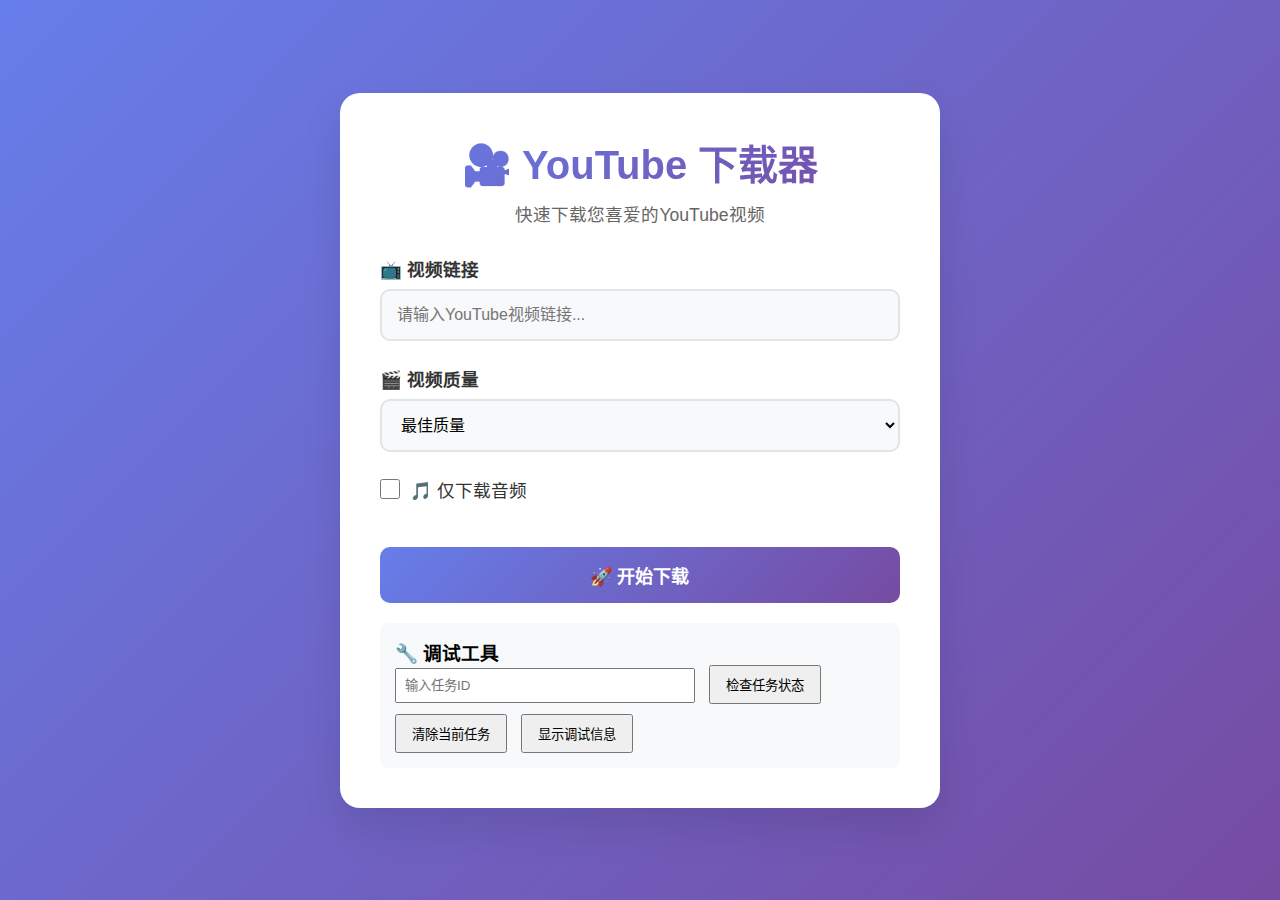
<file: services/youtube-downloader/static/index.html>
<!DOCTYPE html>
<html lang="zh-CN">
<head>
    <meta charset="UTF-8">
    <meta name="viewport" content="width=device-width, initial-scale=1.0">
    <title>YouTube 视频下载器</title>
    <style>
        * {
            margin: 0;
            padding: 0;
            box-sizing: border-box;
        }

        body {
            font-family: 'Segoe UI', Tahoma, Geneva, Verdana, sans-serif;
            background: linear-gradient(135deg, #667eea 0%, #764ba2 100%);
            min-height: 100vh;
            display: flex;
            align-items: center;
            justify-content: center;
            padding: 20px;
        }

        .container {
            background: white;
            border-radius: 20px;
            box-shadow: 0 20px 40px rgba(0, 0, 0, 0.1);
            padding: 40px;
            max-width: 600px;
            width: 100%;
        }

        .header {
            text-align: center;
            margin-bottom: 30px;
        }

        .header h1 {
            color: #333;
            font-size: 2.5em;
            margin-bottom: 10px;
            background: linear-gradient(135deg, #667eea, #764ba2);
            -webkit-background-clip: text;
            -webkit-text-fill-color: transparent;
            background-clip: text;
        }

        .header p {
            color: #666;
            font-size: 1.1em;
        }

        .form-group {
            margin-bottom: 25px;
        }

        label {
            display: block;
            margin-bottom: 8px;
            color: #333;
            font-weight: 600;
            font-size: 1.1em;
        }

        input[type="url"], select {
            width: 100%;
            padding: 15px;
            border: 2px solid #e1e5e9;
            border-radius: 10px;
            font-size: 16px;
            transition: all 0.3s ease;
            background: #f8f9fa;
        }

        input[type="url"]:focus, select:focus {
            outline: none;
            border-color: #667eea;
            background: white;
            box-shadow: 0 0 0 3px rgba(102, 126, 234, 0.1);
        }

        .checkbox-group {
            display: flex;
            align-items: center;
            gap: 10px;
            margin-top: 10px;
        }

        input[type="checkbox"] {
            width: 20px;
            height: 20px;
            accent-color: #667eea;
        }

        .checkbox-group label {
            margin: 0;
            font-weight: normal;
            cursor: pointer;
        }

        .btn {
            width: 100%;
            padding: 15px;
            background: linear-gradient(135deg, #667eea, #764ba2);
            color: white;
            border: none;
            border-radius: 10px;
            font-size: 18px;
            font-weight: 600;
            cursor: pointer;
            transition: all 0.3s ease;
            margin-top: 20px;
        }

        .btn:hover {
            transform: translateY(-2px);
            box-shadow: 0 10px 20px rgba(102, 126, 234, 0.3);
        }

        .btn:disabled {
            background: #ccc;
            cursor: not-allowed;
            transform: none;
            box-shadow: none;
        }

        .progress-container {
            margin-top: 30px;
            display: none;
        }

        .progress-bar {
            width: 100%;
            height: 20px;
            background: #e1e5e9;
            border-radius: 10px;
            overflow: hidden;
            margin-bottom: 15px;
        }

        .progress-fill {
            height: 100%;
            background: linear-gradient(135deg, #667eea, #764ba2);
            width: 0%;
            transition: width 0.3s ease;
            border-radius: 10px;
        }

        .status-info {
            background: #f8f9fa;
            padding: 20px;
            border-radius: 10px;
            border-left: 4px solid #667eea;
        }

        .status-info h3 {
            color: #333;
            margin-bottom: 10px;
        }

        .status-info p {
            color: #666;
            margin-bottom: 5px;
        }

        .result-container {
            margin-top: 20px;
            padding: 20px;
            background: #e8f5e8;
            border-radius: 10px;
            border-left: 4px solid #28a745;
            display: none;
        }

        .error-container {
            margin-top: 20px;
            padding: 20px;
            background: #ffeaea;
            border-radius: 10px;
            border-left: 4px solid #dc3545;
            display: none;
        }

        .download-link {
            display: inline-block;
            margin-top: 10px;
            padding: 10px 20px;
            background: #28a745;
            color: white;
            text-decoration: none;
            border-radius: 5px;
            transition: background 0.3s ease;
        }

        .download-link:hover {
            background: #218838;
        }

        @media (max-width: 768px) {
            .container {
                padding: 20px;
                margin: 10px;
            }

            .header h1 {
                font-size: 2em;
            }
        }
    </style>
</head>
<body>
    <div class="container">
        <div class="header">
            <h1>🎥 YouTube 下载器</h1>
            <p>快速下载您喜爱的YouTube视频</p>
        </div>

        <form id="downloadForm">
            <div class="form-group">
                <label for="videoUrl">📺 视频链接</label>
                <input type="url" id="videoUrl" placeholder="请输入YouTube视频链接..." required>
                <div id="urlPreview" style="margin-top: 8px; padding: 8px; background: #f0f8ff; border-radius: 5px; font-size: 14px; color: #666; display: none; cursor: pointer; border: 1px solid #e3f2fd; transition: all 0.2s ease;" title="点击应用补全，或按Tab键">
                    <span style="color: #28a745; font-weight: 600;">✓ 自动补全:</span> <span id="previewUrl"></span>
                    <span style="color: #999; font-size: 12px; margin-left: 10px;">(点击应用或按Tab)</span>
                </div>
            </div>

            <div class="form-group">
                <label for="quality">🎬 视频质量</label>
                <select id="quality">
                    <option value="best">最佳质量</option>
                    <option value="1080p">1080p HD</option>
                    <option value="720p">720p HD</option>
                    <option value="worst">最低质量</option>
                </select>
            </div>

            <div class="form-group">
                <div class="checkbox-group">
                    <input type="checkbox" id="audioOnly">
                    <label for="audioOnly">🎵 仅下载音频</label>
                </div>
            </div>

            <button type="submit" class="btn" id="downloadBtn">
                🚀 开始下载
            </button>
        </form>
        
        <div style="margin-top: 20px; padding: 15px; background: #f8f9fa; border-radius: 8px;">
            <h3>🔧 调试工具</h3>
            <div style="margin-bottom: 10px;">
                <input type="text" id="debugTaskId" placeholder="输入任务ID" style="padding: 8px; margin-right: 10px; width: 300px;">
                <button onclick="window.downloader.checkSpecificTask()" style="padding: 8px 15px;">检查任务状态</button>
            </div>
            <button onclick="window.downloader.clearCurrentTask()" style="padding: 8px 15px; margin-right: 10px;">清除当前任务</button>
            <button onclick="window.downloader.showDebugInfo()" style="padding: 8px 15px;">显示调试信息</button>
        </div>

        <div class="progress-container" id="progressContainer">
            <div class="progress-bar">
                <div class="progress-fill" id="progressFill"></div>
            </div>
            <div class="status-info" id="statusInfo">
                <h3 id="statusTitle">准备中...</h3>
                <p id="statusMessage">正在初始化下载任务</p>
                <p id="progressText">进度: 0%</p>
            </div>
        </div>

        <div class="result-container" id="resultContainer">
            <h3>✅ 下载完成！</h3>
            <p id="resultMessage">您的视频已成功下载</p>
            <div id="downloadLinks"></div>
        </div>

        <div class="error-container" id="errorContainer">
            <h3>❌ 下载失败</h3>
            <p id="errorMessage">请检查链接是否正确或稍后重试</p>
        </div>
    </div>

    <script>
        class YouTubeDownloader {
            constructor() {
                this.form = document.getElementById('downloadForm');
                this.progressContainer = document.getElementById('progressContainer');
                this.resultContainer = document.getElementById('resultContainer');
                this.errorContainer = document.getElementById('errorContainer');
                this.downloadBtn = document.getElementById('downloadBtn');
                this.progressFill = document.getElementById('progressFill');
                this.statusTitle = document.getElementById('statusTitle');
                this.statusMessage = document.getElementById('statusMessage');
                this.progressText = document.getElementById('progressText');
                this.resultMessage = document.getElementById('resultMessage');
                this.errorMessage = document.getElementById('errorMessage');
                this.downloadLinks = document.getElementById('downloadLinks');
                
                this.currentTaskId = null;
                this.statusInterval = null;
                
                this.init();
            }

            init() {
                this.form.addEventListener('submit', (e) => this.handleSubmit(e));
                
                // 添加URL输入实时预览
                const urlInput = document.getElementById('videoUrl');
                const urlPreview = document.getElementById('urlPreview');
                const previewUrl = document.getElementById('previewUrl');
                
                urlInput.addEventListener('input', (e) => {
                    const inputValue = e.target.value.trim();
                    
                    if (inputValue) {
                        const normalizedUrl = this.normalizeUrl(inputValue);
                        
                        // 只有当URL被修改时才显示预览
                        if (normalizedUrl !== inputValue) {
                            previewUrl.textContent = normalizedUrl;
                            urlPreview.style.display = 'block';
                        } else {
                            urlPreview.style.display = 'none';
                        }
                    } else {
                        urlPreview.style.display = 'none';
                    }
                });
                
                // 添加点击预览区域自动应用补全的功能
                urlPreview.addEventListener('click', () => {
                    const normalizedUrl = previewUrl.textContent;
                    if (normalizedUrl) {
                        urlInput.value = normalizedUrl;
                        urlPreview.style.display = 'none';
                        urlInput.focus();
                    }
                });
                
                // 添加鼠标悬停效果
                urlPreview.addEventListener('mouseenter', () => {
                    urlPreview.style.background = '#e3f2fd';
                    urlPreview.style.borderColor = '#2196f3';
                });
                
                urlPreview.addEventListener('mouseleave', () => {
                    urlPreview.style.background = '#f0f8ff';
                    urlPreview.style.borderColor = '#e3f2fd';
                })
                
                // 添加Tab键自动补全功能
                urlInput.addEventListener('keydown', (e) => {
                    if (e.key === 'Tab' && urlPreview.style.display === 'block') {
                        e.preventDefault();
                        const normalizedUrl = previewUrl.textContent;
                        if (normalizedUrl) {
                            urlInput.value = normalizedUrl;
                            urlPreview.style.display = 'none';
                        }
                    }
                })
                
                // 失去焦点时隐藏预览
                urlInput.addEventListener('blur', () => {
                    setTimeout(() => {
                        urlPreview.style.display = 'none';
                    }, 200);
                });
            }

            async handleSubmit(e) {
                e.preventDefault();
                
                const urlInput = document.getElementById('videoUrl');
                let url = urlInput.value.trim();
                
                // 验证URL是否为空
                if (!url) {
                    alert('请输入YouTube视频链接！');
                    urlInput.focus();
                    return;
                }
                
                // 自动补全URL格式
                url = this.normalizeUrl(url);
                
                // 将标准化后的URL更新回输入框
                urlInput.value = url;
                
                const quality = document.getElementById('quality').value;
                const audioOnly = document.getElementById('audioOnly').checked;
                
                this.hideContainers();
                this.showProgress();
                this.disableForm();
                
                try {
                    const response = await fetch('/download', {
                        method: 'POST',
                        headers: {
                            'Content-Type': 'application/json',
                        },
                        body: JSON.stringify({
                            url: url,
                            quality: quality,
                            audio_only: audioOnly,
                            subtitle_langs: ['zh-CN', 'en']
                        })
                    });
                    
                    if (!response.ok) {
                        throw new Error(`HTTP error! status: ${response.status}`);
                    }
                    
                    const data = await response.json();
                    this.currentTaskId = data.task_id;
                    
                    this.updateStatus('提交成功', '任务已提交，正在处理中...', 0);
                    this.startStatusPolling();
                    
                } catch (error) {
                    this.showError(`提交失败: ${error.message}`);
                    this.enableForm();
                }
            }

            startStatusPolling() {
                this.statusInterval = setInterval(() => {
                    this.checkTaskStatus();
                }, 2000);
            }

            async checkTaskStatus() {
                if (!this.currentTaskId) return;
                
                try {
                    const response = await fetch(`/status/${this.currentTaskId}`);
                    const data = await response.json();
                    
                    // 添加调试信息
                    console.log('Task status response:', data);
                    
                    switch (data.status) {
                        case 'pending':
                            this.updateStatus('等待中', '任务正在队列中等待处理...', 0);
                            break;
                        case 'processing':
                            const progress = data.progress || 0;
                            const step = data.current_step || '处理中';
                            this.updateStatus('下载中', step, progress);
                            break;
                        case 'completed':
                            console.log('Task completed, showing result:', data.result);
                            this.updateStatus('完成', '下载已完成！', 100);
                            this.showResult(data.result);
                            this.stopStatusPolling();
                            this.enableForm();
                            break;
                        case 'failed':
                            this.showError(data.error || '下载失败');
                            this.stopStatusPolling();
                            this.enableForm();
                            break;
                        default:
                            console.warn('Unknown task status:', data.status);
                            break;
                    }
                } catch (error) {
                    console.error('Status check failed:', error);
                }
            }

            updateStatus(title, message, progress) {
                this.statusTitle.textContent = title;
                this.statusMessage.textContent = message;
                this.progressText.textContent = `进度: ${progress}%`;
                this.progressFill.style.width = `${progress}%`;
            }

            showProgress() {
                this.progressContainer.style.display = 'block';
            }

            showResult(result) {
                this.progressContainer.style.display = 'none';
                this.resultContainer.style.display = 'block';
                
                if (result && result.video_path) {
                    this.resultMessage.textContent = '视频下载完成！';
                    this.downloadLinks.innerHTML = `
                        <a href="/downloads/${result.video_path}" class="download-link" download>
                            📥 下载视频文件
                        </a>
                    `;
                }
            }

            showError(message) {
                this.progressContainer.style.display = 'none';
                this.errorContainer.style.display = 'block';
                this.errorMessage.textContent = message;
            }

            hideContainers() {
                this.progressContainer.style.display = 'none';
                this.resultContainer.style.display = 'none';
                this.errorContainer.style.display = 'none';
            }

            disableForm() {
                this.downloadBtn.disabled = true;
                this.downloadBtn.textContent = '⏳ 下载中...';
            }

            enableForm() {
                this.downloadBtn.disabled = false;
                this.downloadBtn.textContent = '🚀 开始下载';
            }

            stopStatusPolling() {
                if (this.statusInterval) {
                    clearInterval(this.statusInterval);
                    this.statusInterval = null;
                }
            }

            normalizeUrl(url) {
                // 移除首尾空格
                url = url.trim();
                
                // 如果已经是完整的URL，直接返回
                if (url.startsWith('http://') || url.startsWith('https://')) {
                    return url;
                }
                
                // 如果以www.开头，添加https://
                if (url.startsWith('www.')) {
                    return 'https://' + url;
                }
                
                // 如果以youtube.com或youtu.be开头，添加https://
                if (url.startsWith('youtube.com') || url.startsWith('youtu.be') || url.startsWith('m.youtube.com')) {
                    return 'https://' + url;
                }
                
                // 如果包含youtube相关域名但没有协议，添加https://
                if (url.includes('youtube.com') || url.includes('youtu.be')) {
                    if (!url.startsWith('http')) {
                        return 'https://' + url;
                    }
                }
                
                // 默认返回原URL
                return url;
            }
            
            // 调试方法
            clearCurrentTask() {
                this.currentTaskId = null;
                this.stopStatusPolling();
                this.hideContainers();
                this.enableForm();
                console.log('Current task cleared');
            }
            
            async checkSpecificTask() {
                const taskId = document.getElementById('debugTaskId').value.trim();
                if (!taskId) {
                    alert('请输入任务ID');
                    return;
                }
                
                try {
                    const response = await fetch(`/status/${taskId}`);
                    const data = await response.json();
                    console.log('Specific task status:', data);
                    alert(`任务状态: ${data.status}\n消息: ${data.message}`);
                } catch (error) {
                    console.error('Error checking specific task:', error);
                    alert(`检查失败: ${error.message}`);
                }
            }
            
            showDebugInfo() {
                const info = {
                    currentTaskId: this.currentTaskId,
                    statusInterval: this.statusInterval,
                    isPolling: !!this.statusInterval
                };
                console.log('Debug info:', info);
                alert(`当前任务ID: ${info.currentTaskId || '无'}\n轮询状态: ${info.isPolling ? '进行中' : '已停止'}`);
            }
        }

        // 初始化应用
        document.addEventListener('DOMContentLoaded', () => {
            window.downloader = new YouTubeDownloader();
        });
    </script>
</body>
</html>
</file>
